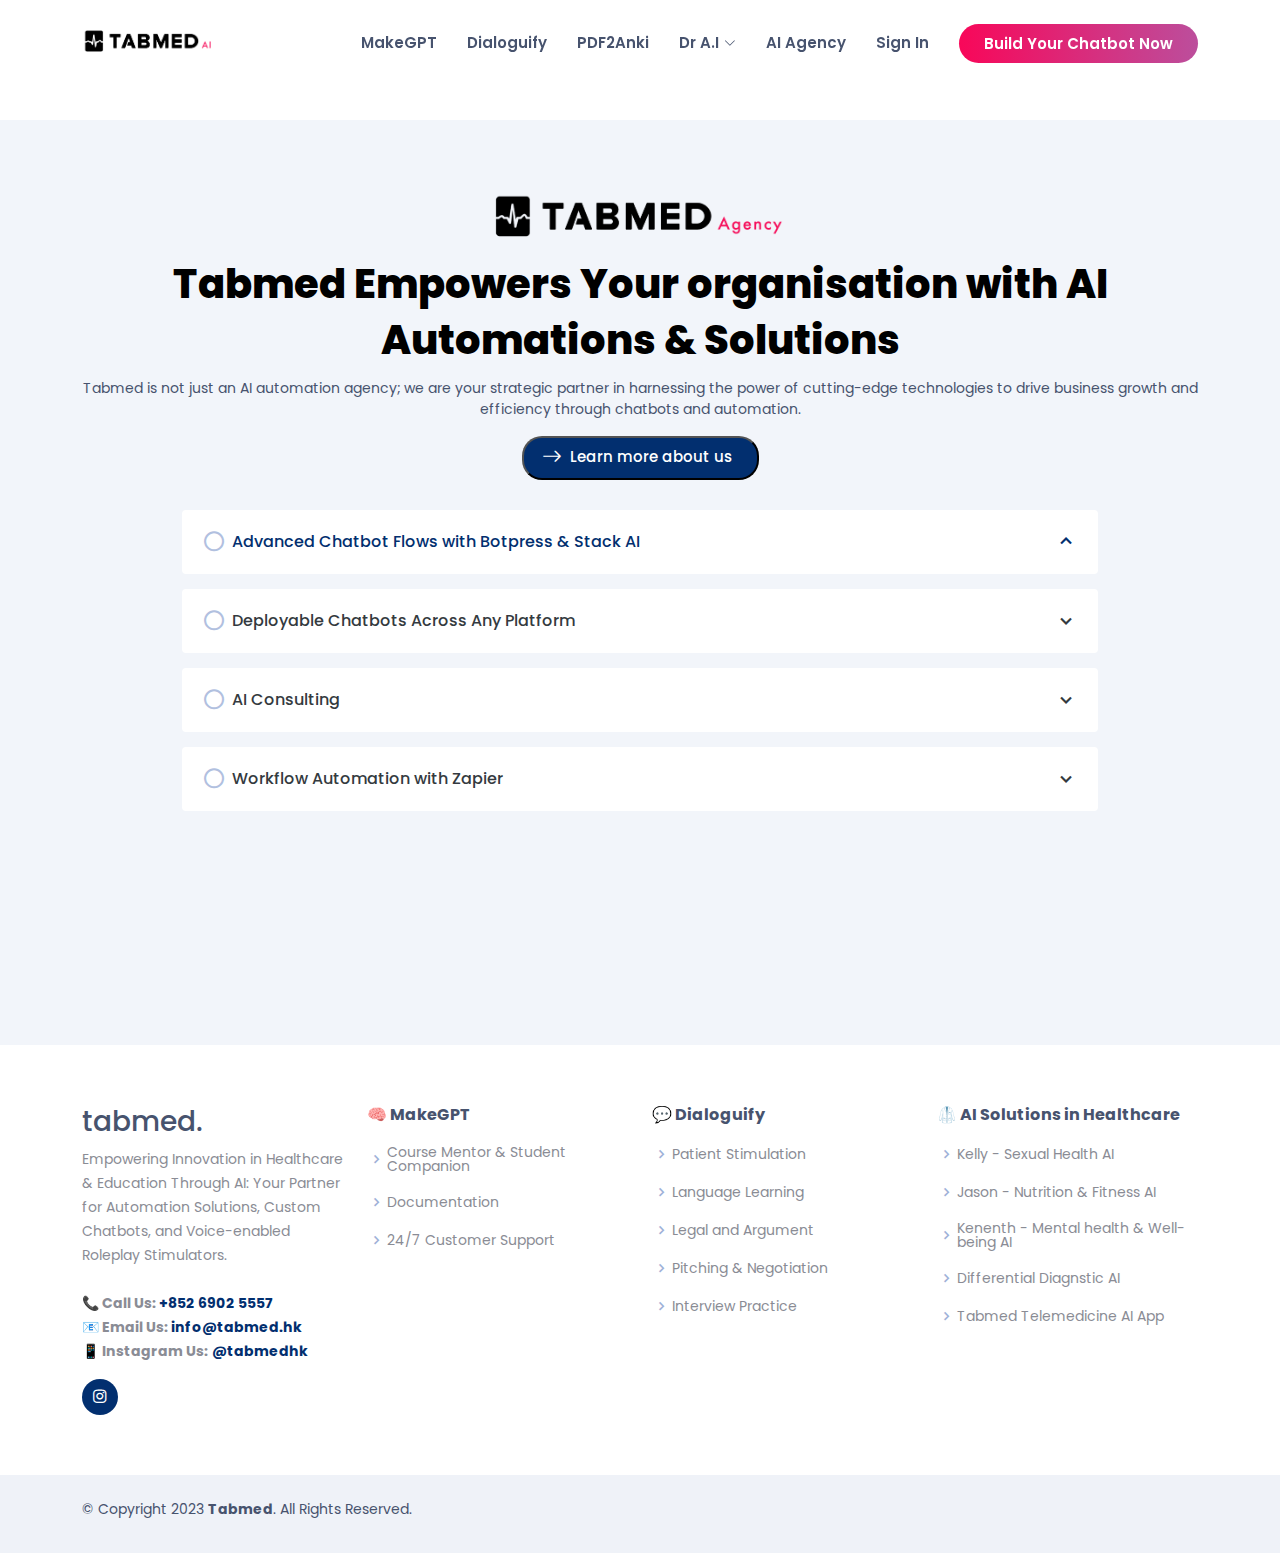
<file: consultation.html>
<!DOCTYPE html>
<html lang="en">



<head>
  <meta charset="utf-8">
  <meta content="width=device-width, initial-scale=1.0" name="viewport">

  <title>TabMed | Online Doctor Consultation & Booking in Hong Kong</title>
  <meta content="" name="description">
  <meta content="" name="keywords">

  <!-- Favicons -->
  <link href="assets/img/favicon.png" rel="icon">
  <link href="assets/img/apple-touch-icon.png" rel="apple-touch-icon">
  <script src="https://static.heyflow.app/widget/latest/iframe.js"></script>

  <script async type="text/javascript" src="https://collectcdn.com/embed.js"></script>

  <!-- Google Fonts -->
  <link href="https://fonts.googleapis.com/css?family=Open+Sans:300,300i,400,400i,600,600i,700,700i|Raleway:300,300i,400,400i,500,500i,600,600i,700,700i|Poppins:300,300i,400,400i,500,500i,600,600i,700,700i" rel="stylesheet">

  <!-- Vendor CSS Files -->
  <link href="assets/vendor/aos/aos.css" rel="stylesheet">
  <link href="assets/vendor/bootstrap/css/bootstrap.min.css" rel="stylesheet">
  <link href="assets/vendor/bootstrap-icons/bootstrap-icons.css" rel="stylesheet">
  <link href="assets/vendor/boxicons/css/boxicons.min.css" rel="stylesheet">
  <link href="assets/vendor/glightbox/css/glightbox.min.css" rel="stylesheet">
  <link href="assets/vendor/swiper/swiper-bundle.min.css" rel="stylesheet">

  <!-- Template Main CSS File -->
  <link href="assets/css/style.css" rel="stylesheet">

  <!-- Google tag (gtag.js) -->
<script async src="https://www.googletagmanager.com/gtag/js?id=G-DGCE0VDQLP"></script>
<script>
  window.dataLayer = window.dataLayer || [];
  function gtag(){dataLayer.push(arguments);}
  gtag('js', new Date());

  gtag('config', 'G-DGCE0VDQLP');
</script>


  <!-- =======================================================
  * Template Name: Appland - v4.10.0
  * Template URL: https://bootstrapmade.com/free-bootstrap-app-landing-page-template/
  * Author: BootstrapMade.com
  * License: https://bootstrapmade.com/license/
  ======================================================== -->
</head>

<body>

  <!-- ======= Header ======= -->
  <header id="header" class="fixed-top  header-transparent ">
    <div class="container d-flex align-items-center justify-content-between">

      <div class="logo">
        <h1><a href="index.html"><img src="assets/img/tabmedlogo.png"></a></h1>
        <!-- Uncomment below if you prefer to use an image logo -->
        <!-- <a href="index.html"><img src="assets/img/logo.png" alt="" class="img-fluid"></a>-->
      </div>

      <nav id="navbar" class="navbar">

        <ul>
          <li><a class="nav-link scrollto" href="makegpt">MakeGPT</a></li>
          <li><a class="nav-link scrollto" href="dialoguify">Dialoguify</a></li>
          <li><a class="nav-link scrollto" href="pdf2anki">PDF2Anki</a></li>
          <li class="dropdown"><a href="#"><span>Dr A.I</span> <i class="bi bi-chevron-down"></i></a>
            <ul>
              <li><a href="kelly">Kelly - Sexual Health AI</a></li>
              <li><a href="jason">Jason - Nutrition & Fitness AI</a></li>
              <li><a href="kenneth">Kenenth - Mental health & Well-being AI</a></li>
              <li><a href="diagnosis">Differential Diagnostic AI</a></li>
            </ul>
          </li>
          <li><a class="nav-link scrollto" href="agency">AI Agency</a></li>
          <li><a class="nav-link scrollto" href="https://app.tabmed.hk">Sign In</a></li>
          <li><a class="getstarted scrollto" href="makegpt">Build Your Chatbot Now</a></li>
        </ul>
        <i class="bi bi-list mobile-nav-toggle"></i>
      </nav><!-- .navbar -->

    </div>
  </header><!-- End Header -->

  <!-- ======= Hero Section ======= -->
  <section id="" class="d-flex align-items-center">

    <!-- <div class="container">
      <div class="row">

        <iframe src="https://links.collect.chat/63e381fddbdefebfff0f5338"  width="100%" height="600" frameBorder="0"></iframe>


      </div>
    </div> -->

    <script>
window.fcWidgetMessengerConfig = {
  config: {
    fullscreen: true,
  }
}
</script>

<script src='//fw-cdn.com/2615005/3075252.js' chat='true'></script>

  </section><!-- End Hero -->




  <main id="main">


  </main><!-- End #main -->

  <!-- ======= Footer ======= -->
  <footer id="footer">


    <!-- ======= Frequently Asked Questions Section ======= -->
   <section id="faq" class="faq section-bg">
      <div class="container">
        <div class="text-center">
          <img class="agency-logo" src="assets/img/tabmedlogo-agency.png" alt="">
        </div>

        <div class="section-title">

          <h1>Tabmed Empowers Your organisation with AI Automations & Solutions</h1>
          <p class="mb-3">Tabmed is not just an AI automation agency; we are your strategic partner in harnessing the power of cutting-edge technologies to drive business growth and efficiency through chatbots and automation. </p>
          <a style="text-decoration:none" href="agency.html"><button id="myBtn"  class="download-btn"><i class="bi bi-arrow-right"></i>Learn more about us</button></a>
       </div>

        <div class="accordion-list">
          <ul>

            <li data-aos="fade-up">
              <i class="bx bx-circle icon-help"></i> <a data-bs-toggle="collapse" class="collapse" data-bs-target="#accordion-list-2">Advanced Chatbot Flows with Botpress & Stack AI<i class="bx bx-chevron-down icon-show"></i><i class="bx bx-chevron-up icon-close"></i></a>
              <div id="accordion-list-2" class="collapse" data-bs-parent=".accordion-list">
                <p>
                  Our expertise in Botpress enables us to build customized AI-enabled chatbots for advanced use cases that can handle intricate algorithmic flows, providing dynamic responses based on user inputs, intent, address, and other contextual variables. Whether it's a multi-step booking process or a complex troubleshooting guide, our chatbots can guide users with precision. These chatbots can be deployed across every platform such as WhatsApp, Instagram, Slack, Telegram, Websites etc.
                </p>
              </div>
            </li>

            <li data-aos="fade-up">
              <i class="bx bx-circle icon-help"></i> <a data-bs-toggle="collapse" data-bs-target="#accordion-list-3" class="collapsed">Deployable Chatbots Across Any Platform<i class="bx bx-chevron-down icon-show"></i><i class="bx bx-chevron-up icon-close"></i></a>
              <div id="accordion-list-3" class="collapse" data-bs-parent=".accordion-list">
                <p>
                  Cross-platform deployment with Botpress: We understand that your customers are spread across different digital platforms. Therefore, chatbots can be seamlessly deployed on various channels such as WhatsApp, Instagram, Slack, Telegram, and websites. With over 2 billion active users worldwide, integrating a ChatGPT-driven chatbot into WhatsApp allows businesses to tap into this vast user base, making your services more accessible and driving growth.
                </p>
              </div>
            </li>

            <li data-aos="fade-up">
              <i class="bx bx-circle icon-help"></i> <a data-bs-toggle="collapse" data-bs-target="#accordion-list-4" class="collapsed">AI Consulting <i class="bx bx-chevron-down icon-show"></i><i class="bx bx-chevron-up icon-close"></i></a>
              <div id="accordion-list-4" class="collapse" data-bs-parent=".accordion-list">
                <p>
                  Amidst the influx of millions of new AI tools each week, we'll help you navigate the landscape and discern the solutions best suited to optimize your business workflows for increased productivity and efficiency. Our services include feasibility assessments to determine the viability of AI integration in your operations, use case identification to pinpoint areas ripe for AI application, performance evaluation to ensure your AI solutions are delivering the desired results, and strategy development to formulate a long-term vision for AI in your business.
                </p>
              </div>
            </li>

            <li data-aos="fade-up">
              <i class="bx bx-circle icon-help"></i> <a data-bs-toggle="collapse" data-bs-target="#accordion-list-5" class="collapsed">Workflow Automation with Zapier<i class="bx bx-chevron-down icon-show"></i><i class="bx bx-chevron-up icon-close"></i></a>
              <div id="accordion-list-5" class="collapse" data-bs-parent=".accordion-list">
                <p>
                  We leverage the power of Zapier to automate repetitive tasks across various applications. By creating automated workflows, we enable your team to focus on strategic operations, reducing manual effort and improving efficiency. For instance, we can set up a workflow where an email from a customer can automatically create a ticket in your CRM, assign it to a team member, and send a personalized response to the customer - all without any manual intervention.
                </p>
              </div>
            </li>

            <li data-aos="fade-up">
              <i class="bx bx-circle icon-help"></i> <a data-bs-toggle="collapse" data-bs-target="#accordion-list-6" class="collapsed">Custom Chatbots with Langchain & Vector Embeddings<i class="bx bx-chevron-down icon-show"></i><i class="bx bx-chevron-up icon-close"></i></a>
              <div id="accordion-list-6" class="collapse" data-bs-parent=".accordion-list">
                <p>
                  Elevate your customer experience with our custom chatbots powered by Langchain, vector embeddings, and large language models. With these advanced technologies at our fingertips, we craft AI chatbots meticulously tailored to your business needs. These chatbots deliver instant, personalized responses, adeptly handling a multitude of use cases. Whether you need a virtual assistant to answer customer inquiries, an intelligent bot to guide users through your services, or a savvy chatbot to drive engagement, our custom solutions are designed to enhance your interactions and enrich your business outcomes.
                </p>
              </div>
            </li>

            <li data-aos="fade-up">
              <i class="bx bx-circle icon-help"></i> <a data-bs-toggle="collapse" data-bs-target="#accordion-list-7" class="collapsed">Complete Front-end Web Development<i class="bx bx-chevron-down icon-show"></i><i class="bx bx-chevron-up icon-close"></i></a>
              <div id="accordion-list-7" class="collapse" data-bs-parent=".accordion-list">
                <p>
                  Transcend the ordinary with our comprehensive front-end web development services. At Tabmed, we believe in crafting digital experiences that are not only visually stunning but also functionally robust. Leveraging the latest technologies and design trends, we build websites that are intuitive, engaging, and tailored to your specific business needs. Our dedicated team of experts ensures seamless navigation, fast load times, and mobile responsiveness, offering an unmatched user experience that keeps your audience coming back for more. Let us turn your vision into a captivating reality that enhances your digital presence and propels your business forward.
                </p>
              </div>
            </li>




          </ul>
        </div>


      </div>
    </section>

    <div class="footer-top">
      <div class="container">
        <div class="row">

          <div class="col-lg-3 col-md-6 footer-contact text-decoration">
            <h3>tabmed.</h3>
            <p>
              Empowering Innovation in Healthcare & Education Through AI: Your Partner for Automation Solutions, Custom Chatbots, and Voice-enabled Roleplay Stimulators.<br><br>
              <strong>📞 Call Us:<a href="tel:+85269025557">  +852 6902 5557</a></strong><br>
              <strong>📧 Email Us:<a href="mailto: info@tabmed.hk">  info@tabmed.hk</a></strong><br>
              <strong>📱 Instagram Us:</strong><a href="https://www.instagram.com/tabmedhk/" target="_blank" class="instagram">  <strong>@tabmedhk</a></strong><br>
              <div class="social-links mt-3">
                <a href="https://www.instagram.com/tabmedhk/" target="_blank" class="instagram"><i class="bx bxl-instagram"></i></a>
              </div>
            </p>
          </div>

          <div class="col-lg-3 col-md-6 footer-links">
            <h4>🧠 MakeGPT</h4>
            <ul>
              <li><i class="bx bx-chevron-right"></i> <a href="makegpt">Course Mentor & Student Companion</a></li>
              <li><i class="bx bx-chevron-right"></i> <a href="makegpt">Documentation</a></li>
              <li><i class="bx bx-chevron-right"></i> <a href="makegpt">24/7 Customer Support</a></li>

            </ul>
          </div>

          <div class="col-lg-3 col-md-6 footer-links">
            <h4>💬 Dialoguify</h4>
            <ul>
              <li><i class="bx bx-chevron-right"></i> <a href="dialoguify">Patient Stimulation</a></li>
              <li><i class="bx bx-chevron-right"></i> <a href="dialoguify">Language Learning</a></li>
              <li><i class="bx bx-chevron-right"></i> <a href="dialoguify">Legal and Argument</a></li>
              <li><i class="bx bx-chevron-right"></i> <a href="dialoguify">Pitching & Negotiation</a></li>
              <li><i class="bx bx-chevron-right"></i> <a href="dialoguify">Interview Practice</a></li>
            </ul>
          </div>


          <div class="col-lg-3 col-md-6 footer-links">
            <h4>🥼 AI Solutions in Healthcare</h4>
            <ul>
              <li><i class="bx bx-chevron-right"></i> <a href="kelly.html">Kelly - Sexual Health AI</a></li>
              <li><i class="bx bx-chevron-right"></i> <a href="jason.html">Jason - Nutrition & Fitness AI</a></li>
              <li><i class="bx bx-chevron-right"></i> <a href="kenneth.html">Kenenth - Mental health & Well-being AI</a></li>
              <li><i class="bx bx-chevron-right"></i> <a href="diagnosis.html">Differential Diagnstic AI</a></li>
              <li><i class="bx bx-chevron-right"></i> <a href="telemed.html">Tabmed Telemedicine AI App</a></li>

            </ul>
          </div>

        </div>
      </div>
    </div>

    <div class="container py-4">
      <div class="copyright">
        &copy; Copyright 2023 <strong><span>Tabmed</span></strong>. All Rights Reserved.
      </div>
      <!-- <div class="credits">
        < All the links in the footer should remain intact. -->
        <!-- You can delete the links only if you purchased the pro version. -->
        <!-- Licensing information: https://bootstrapmade.com/license/ -->
        <!-- Purchase the pro version with working PHP/AJAX contact form: https://bootstrapmade.com/free-bootstrap-app-landing-page-template/ -->
        <!-- Designed by <a href="https://bootstrapmade.com/">BootstrapMade</a> -->
      </div>
      <!-- <div class="credits">
        < All the links in the footer should remain intact. -->
        <!-- You can delete the links only if you purchased the pro version. -->
        <!-- Licensing information: https://bootstrapmade.com/license/ -->
        <!-- Purchase the pro version with working PHP/AJAX contact form: https://bootstrapmade.com/free-bootstrap-app-landing-page-template/ -->
        <!-- Designed by <a href="https://bootstrapmade.com/">BootstrapMade</a> -->
      </div>
  </footer><!-- End Footer -->

  <a href="#" class="back-to-top d-flex align-items-center justify-content-center"><i class="bi bi-arrow-up-short"></i></a>

  <!-- Vendor JS Files -->
  <script src="assets/vendor/aos/aos.js"></script>
  <script src="assets/vendor/bootstrap/js/bootstrap.bundle.min.js"></script>
  <script src="assets/vendor/glightbox/js/glightbox.min.js"></script>
  <script src="assets/vendor/swiper/swiper-bundle.min.js"></script>
  <script src="assets/vendor/php-email-form/validate.js"></script>

  <!-- Template Main JS File -->
  <script src="assets/js/main.js"></script>

  <!-- Start of ChatBot (www.chatbot.com) code -->
<script type="text/javascript">
    window.__be = window.__be || {};
    window.__be.id = "63e8b65585e1c300072091d6";
    (function() {
        var be = document.createElement('script'); be.type = 'text/javascript'; be.async = true;
        be.src = ('https:' == document.location.protocol ? 'https://' : 'http://') + 'cdn.chatbot.com/widget/plugin.js';
        var s = document.getElementsByTagName('script')[0]; s.parentNode.insertBefore(be, s);
    })();
</script>
<!-- End of ChatBot code -->

</body>

</html>
</file>
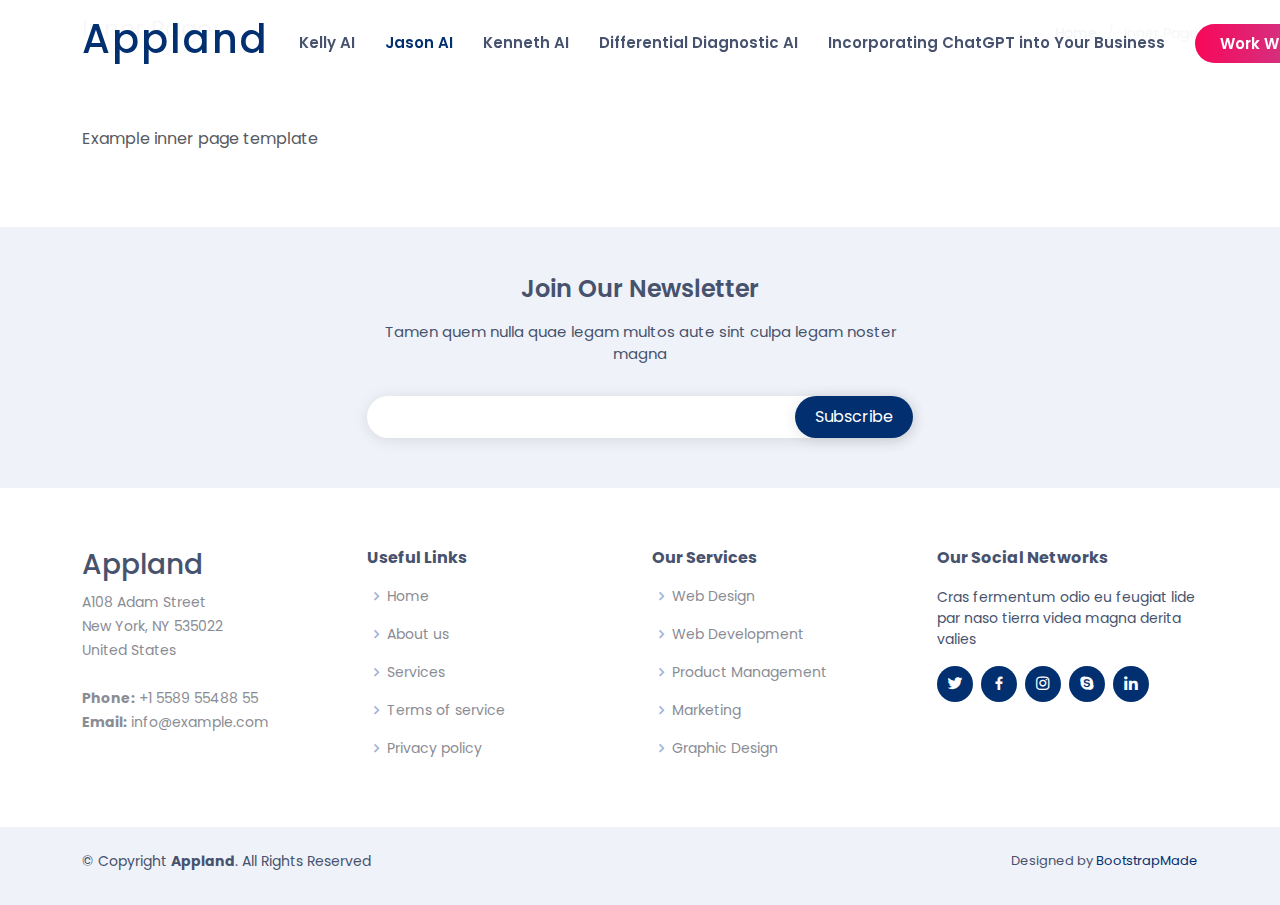
<file: inner-page.html>
<!DOCTYPE html>
<html lang="en">

<head>
  <meta charset="utf-8">
  <meta content="width=device-width, initial-scale=1.0" name="viewport">

  <title>Inner Page - Appland Bootstrap Template</title>
  <meta content="" name="description">
  <meta content="" name="keywords">

  <!-- Favicons -->
  <link href="assets/img/favicon.png" rel="icon">
  <link href="assets/img/apple-touch-icon.png" rel="apple-touch-icon">

  <!-- Google Fonts -->
  <link href="https://fonts.googleapis.com/css?family=Open+Sans:300,300i,400,400i,600,600i,700,700i|Raleway:300,300i,400,400i,500,500i,600,600i,700,700i|Poppins:300,300i,400,400i,500,500i,600,600i,700,700i" rel="stylesheet">

  <!-- Vendor CSS Files -->
  <link href="assets/vendor/aos/aos.css" rel="stylesheet">
  <link href="assets/vendor/bootstrap/css/bootstrap.min.css" rel="stylesheet">
  <link href="assets/vendor/bootstrap-icons/bootstrap-icons.css" rel="stylesheet">
  <link href="assets/vendor/boxicons/css/boxicons.min.css" rel="stylesheet">
  <link href="assets/vendor/glightbox/css/glightbox.min.css" rel="stylesheet">
  <link href="assets/vendor/swiper/swiper-bundle.min.css" rel="stylesheet">

  <!-- Template Main CSS File -->
  <link href="assets/css/style.css" rel="stylesheet">

  <!-- =======================================================
  * Template Name: Appland - v4.10.0
  * Template URL: https://bootstrapmade.com/free-bootstrap-app-landing-page-template/
  * Author: BootstrapMade.com
  * License: https://bootstrapmade.com/license/
  ======================================================== -->
</head>

<body>

  <!-- ======= Header ======= -->
  <header id="header" class="fixed-top ">
    <div class="container d-flex align-items-center justify-content-between">

      <div class="logo">
        <h1><a href="index.html">Appland</a></h1>
        <!-- Uncomment below if you prefer to use an image logo -->
        <!-- <a href="index.html"><img src="assets/img/logo.png" alt="" class="img-fluid"></a>-->
      </div>

      <nav id="navbar" class="navbar">
        <ul>
          <li><a class="nav-link scrollto" href="kelly.html">Kelly AI</a></li>
          <li><a class="nav-link scrollto active" href="jason.html">Jason AI</a></li>
          <li><a class="nav-link scrollto" href="kenneth.html">Kenneth AI</a></li>
          <li><a class="nav-link scrollto" href="diagnosis.html">Differential Diagnostic AI</a></li>
          <li><a class="nav-link scrollto" href="agency.html">Incorporating ChatGPT into Your Business</a></li>
          <li><a class="getstarted scrollto" href="agency.html">Work With Us</a></li>
        </ul>
        <i class="bi bi-list mobile-nav-toggle"></i>
      </nav><!-- .navbar -->

    </div>
  </header><!-- End Header -->

  <main id="main">

    <!-- ======= Breadcrumbs Section ======= -->
    <section class="breadcrumbs">
      <div class="container">

        <div class="d-flex justify-content-between align-items-center">
          <h2>Inner Page</h2>
          <ol>
            <li><a href="index.html">Home</a></li>
            <li>Inner Page</li>
          </ol>
        </div>

      </div>
    </section><!-- End Breadcrumbs Section -->

    <section class="inner-page">
      <div class="container">
        <p>
          Example inner page template
        </p>
      </div>
    </section>

  </main><!-- End #main -->

  <!-- ======= Footer ======= -->
  <footer id="footer">

    <div class="footer-newsletter">
      <div class="container">
        <div class="row justify-content-center">
          <div class="col-lg-6">
            <h4>Join Our Newsletter</h4>
            <p>Tamen quem nulla quae legam multos aute sint culpa legam noster magna</p>
            <form action="" method="post">
              <input type="email" name="email"><input type="submit" value="Subscribe">
            </form>
          </div>
        </div>
      </div>
    </div>

    <div class="footer-top">
      <div class="container">
        <div class="row">

          <div class="col-lg-3 col-md-6 footer-contact">
            <h3>Appland</h3>
            <p>
              A108 Adam Street <br>
              New York, NY 535022<br>
              United States <br><br>
              <strong>Phone:</strong> +1 5589 55488 55<br>
              <strong>Email:</strong> info@example.com<br>
            </p>
          </div>

          <div class="col-lg-3 col-md-6 footer-links">
            <h4>Useful Links</h4>
            <ul>
              <li><i class="bx bx-chevron-right"></i> <a href="#">Home</a></li>
              <li><i class="bx bx-chevron-right"></i> <a href="#">About us</a></li>
              <li><i class="bx bx-chevron-right"></i> <a href="#">Services</a></li>
              <li><i class="bx bx-chevron-right"></i> <a href="#">Terms of service</a></li>
              <li><i class="bx bx-chevron-right"></i> <a href="#">Privacy policy</a></li>
            </ul>
          </div>

          <div class="col-lg-3 col-md-6 footer-links">
            <h4>Our Services</h4>
            <ul>
              <li><i class="bx bx-chevron-right"></i> <a href="#">Web Design</a></li>
              <li><i class="bx bx-chevron-right"></i> <a href="#">Web Development</a></li>
              <li><i class="bx bx-chevron-right"></i> <a href="#">Product Management</a></li>
              <li><i class="bx bx-chevron-right"></i> <a href="#">Marketing</a></li>
              <li><i class="bx bx-chevron-right"></i> <a href="#">Graphic Design</a></li>
            </ul>
          </div>

          <div class="col-lg-3 col-md-6 footer-links">
            <h4>Our Social Networks</h4>
            <p>Cras fermentum odio eu feugiat lide par naso tierra videa magna derita valies</p>
            <div class="social-links mt-3">
              <a href="#" class="twitter"><i class="bx bxl-twitter"></i></a>
              <a href="#" class="facebook"><i class="bx bxl-facebook"></i></a>
              <a href="#" class="instagram"><i class="bx bxl-instagram"></i></a>
              <a href="#" class="google-plus"><i class="bx bxl-skype"></i></a>
              <a href="#" class="linkedin"><i class="bx bxl-linkedin"></i></a>
            </div>
          </div>

        </div>
      </div>
    </div>

    <div class="container py-4">
      <div class="copyright">
        &copy; Copyright <strong><span>Appland</span></strong>. All Rights Reserved
      </div>
      <div class="credits">
        <!-- All the links in the footer should remain intact. -->
        <!-- You can delete the links only if you purchased the pro version. -->
        <!-- Licensing information: https://bootstrapmade.com/license/ -->
        <!-- Purchase the pro version with working PHP/AJAX contact form: https://bootstrapmade.com/free-bootstrap-app-landing-page-template/ -->
        Designed by <a href="https://bootstrapmade.com/">BootstrapMade</a>
      </div>
    </div>
  </footer><!-- End Footer -->

  <a href="#" class="back-to-top d-flex align-items-center justify-content-center"><i class="bi bi-arrow-up-short"></i></a>

  <!-- Vendor JS Files -->
  <script src="assets/vendor/aos/aos.js"></script>
  <script src="assets/vendor/bootstrap/js/bootstrap.bundle.min.js"></script>
  <script src="assets/vendor/glightbox/js/glightbox.min.js"></script>
  <script src="assets/vendor/swiper/swiper-bundle.min.js"></script>
  <script src="assets/vendor/php-email-form/validate.js"></script>

  <!-- Template Main JS File -->
  <script src="assets/js/main.js"></script>

</body>

</html>
</file>
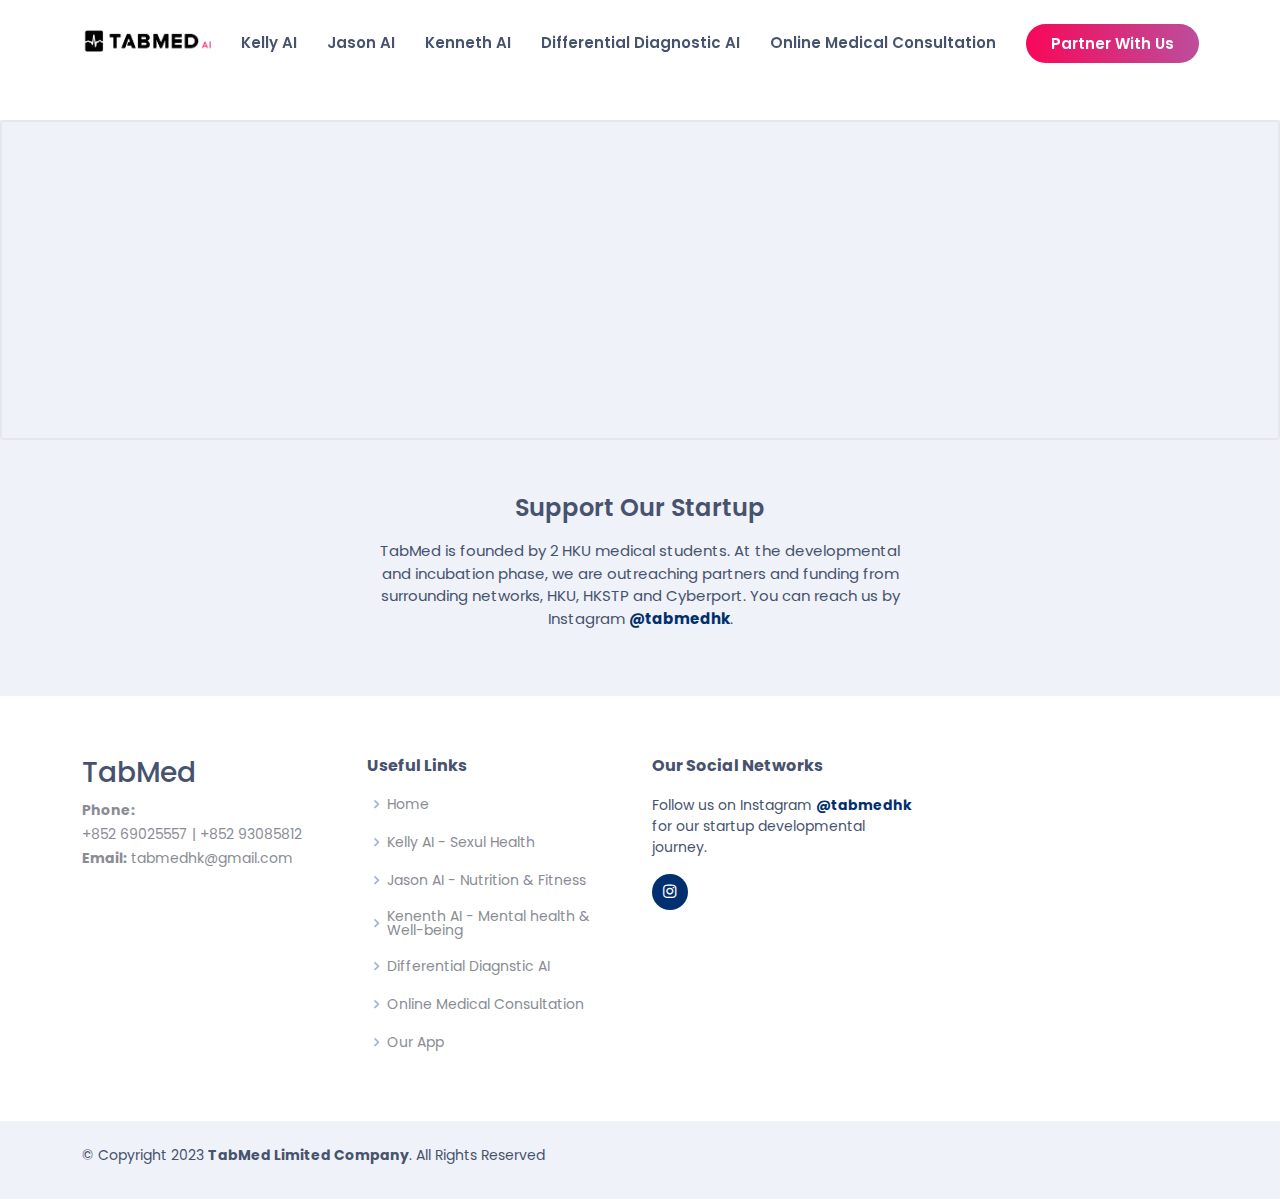
<file: insider.html>
<!DOCTYPE html>
<html lang="en">



<head>
  <meta charset="utf-8">
  <meta content="width=device-width, initial-scale=1.0" name="viewport">

  <title>TabMed | Online Doctor Consultation & Booking in Hong Kong</title>
  <meta content="" name="description">
  <meta content="" name="keywords">

  <!-- Favicons -->
  <link href="assets/img/favicon.png" rel="icon">
  <link href="assets/img/apple-touch-icon.png" rel="apple-touch-icon">
  <script src="https://static.heyflow.app/widget/latest/iframe.js"></script>

  <script async type="text/javascript" src="https://collectcdn.com/embed.js"></script>

  <!-- Google Fonts -->
  <link href="https://fonts.googleapis.com/css?family=Open+Sans:300,300i,400,400i,600,600i,700,700i|Raleway:300,300i,400,400i,500,500i,600,600i,700,700i|Poppins:300,300i,400,400i,500,500i,600,600i,700,700i" rel="stylesheet">

  <!-- Vendor CSS Files -->
  <link href="assets/vendor/aos/aos.css" rel="stylesheet">
  <link href="assets/vendor/bootstrap/css/bootstrap.min.css" rel="stylesheet">
  <link href="assets/vendor/bootstrap-icons/bootstrap-icons.css" rel="stylesheet">
  <link href="assets/vendor/boxicons/css/boxicons.min.css" rel="stylesheet">
  <link href="assets/vendor/glightbox/css/glightbox.min.css" rel="stylesheet">
  <link href="assets/vendor/swiper/swiper-bundle.min.css" rel="stylesheet">

  <!-- Template Main CSS File -->
  <link href="assets/css/style.css" rel="stylesheet">

  <!-- Google tag (gtag.js) -->
<script async src="https://www.googletagmanager.com/gtag/js?id=G-DGCE0VDQLP"></script>
<script>
  window.dataLayer = window.dataLayer || [];
  function gtag(){dataLayer.push(arguments);}
  gtag('js', new Date());

  gtag('config', 'G-DGCE0VDQLP');
</script>


  <!-- =======================================================
  * Template Name: Appland - v4.10.0
  * Template URL: https://bootstrapmade.com/free-bootstrap-app-landing-page-template/
  * Author: BootstrapMade.com
  * License: https://bootstrapmade.com/license/
  ======================================================== -->
</head>

<body>

  <!-- ======= Header ======= -->
  <header id="header" class="fixed-top  header-transparent ">
    <div class="container d-flex align-items-center justify-content-between">

      <div class="logo">
        <h1><a href="index.html"><img src="assets/img/tabmedlogo.png"></a></h1>
        <!-- Uncomment below if you prefer to use an image logo -->
        <!-- <a href="index.html"><img src="assets/img/logo.png" alt="" class="img-fluid"></a>-->
      </div>

      <nav id="navbar" class="navbar">
        <ul>
          <li><a class="nav-link scrollto" href="kelly.html">Kelly AI</a></li>
          <li><a class="nav-link scrollto" href="jason.html">Jason AI</a></li>
          <li><a class="nav-link scrollto" href="kenneth.html">Kenneth AI</a></li>
          <li><a class="nav-link scrollto" href="diagnosis.html">Differential Diagnostic AI</a></li>
          <li><a class="nav-link scrollto" href="telemed.html">Online Medical Consultation</a></li>
          <!-- <li><a class="nav-link scrollto" href="#pricing">Pricing</a></li>
          <li><a class="nav-link scrollto" href="#faq">F.A.Q</a></li> -->
          <!-- <li class="dropdown"><a href="#"><span>Drop Down</span> <i class="bi bi-chevron-down"></i></a>
            <ul>
              <li><a href="#">Drop Down 1</a></li>
              <li class="dropdown"><a href="#"><span>Deep Drop Down</span> <i class="bi bi-chevron-right"></i></a>
                <ul>
                  <li><a href="#">Deep Drop Down 1</a></li>
                  <li><a href="#">Deep Drop Down 2</a></li>
                  <li><a href="#">Deep Drop Down 3</a></li>
                  <li><a href="#">Deep Drop Down 4</a></li>
                  <li><a href="#">Deep Drop Down 5</a></li>
                </ul>
              </li>
              <li><a href="#">Drop Down 2</a></li>
              <li><a href="#">Drop Down 3</a></li>
              <li><a href="#">Drop Down 4</a></li>
            </ul>
          </li> -->
          <li><a class="getstarted scrollto" href="mailto: tabmedhk@gmail.com">Partner With Us</a></li>
        </ul>
        <i class="bi bi-list mobile-nav-toggle"></i>
      </nav><!-- .navbar -->


    </div>
  </header><!-- End Header -->

  <!-- ======= Hero Section ======= -->
  <section id="" class="d-flex align-items-center">

    <!-- <div class="container">
      <div class="row">

        <iframe src="https://links.collect.chat/63e381fddbdefebfff0f5338"  width="100%" height="600" frameBorder="0"></iframe>


      </div>
    </div> -->

    <!-- <script>
window.fcWidgetMessengerConfig = {
  config: {
    fullscreen: true,
  }
}
</script>

<script src='//fw-cdn.com/2615005/3075252.js' chat='true'></script> -->

  </section><!-- End Hero -->






  <!-- ======= Footer ======= -->
  <footer id="footer">

    <div>
      <iframe src="https://embeds.beehiiv.com/87fbe5c9-e88c-4579-a8e5-fa8caf68f417" data-test-id="beehiiv-embed" width="100%" height="320" frameborder="0" scrolling="no" style="border-radius: 4px; border: 2px solid #e5e7eb; margin: 0; background-color: transparent;"></iframe>
    </div>

    <div class="footer-newsletter">
      <div class="container">
        <div class="row justify-content-center">
          <div class="col-lg-6">
            <h4>Support Our Startup</h4>
            <p>TabMed is founded by 2 HKU medical students. At the developmental and incubation phase, we are outreaching partners and funding from surrounding networks, HKU, HKSTP and Cyberport. You can reach us by Instagram <strong><a href="https://www.instagram.com/tabmedhk/" target="_blank" class="instagram">@tabmedhk</a></strong>.</p>
          </div>
        </div>
      </div>
    </div>

    <div class="footer-top">
      <div class="container">
        <div class="row">

          <div class="col-lg-3 col-md-6 footer-contact">
            <h3>TabMed</h3>
            <p>
              <!-- A108 Adam Street <br>
              New York, NY 535022<br>
              United States <br><br> -->
              <strong>Phone:</strong><br>  +852 69025557 | +852 93085812<br>
              <strong>Email:</strong> tabmedhk@gmail.com<br>
            </p>
          </div>

          <div class="col-lg-3 col-md-6 footer-links">
            <h4>Useful Links</h4>
            <ul>
              <li><i class="bx bx-chevron-right"></i> <a href="#hero">Home</a></li>
              <li><i class="bx bx-chevron-right"></i> <a href="kelly.html">Kelly AI - Sexul Health</a></li>
              <li><i class="bx bx-chevron-right"></i> <a href="jason.html">Jason AI - Nutrition & Fitness</a></li>
              <li><i class="bx bx-chevron-right"></i> <a href="kenneth.html">Kenenth AI - Mental health & Well-being</a></li>
              <li><i class="bx bx-chevron-right"></i> <a href="diagnosis.html">Differential Diagnstic AI</a></li>
              <li><i class="bx bx-chevron-right"></i> <a href="telemed.html">Online Medical Consultation</a></li>
              <li><i class="bx bx-chevron-right"></i> <a href="telemed.html">Our App</a></li>
            </ul>
          </div>
<!--
          <div class="col-lg-3 col-md-6 footer-links">
            <h4>Our Services</h4>
            <ul>
              <li><i class="bx bx-chevron-right"></i> <a href="#">Web Design</a></li>
              <li><i class="bx bx-chevron-right"></i> <a href="#">Web Development</a></li>
              <li><i class="bx bx-chevron-right"></i> <a href="#">Product Management</a></li>
              <li><i class="bx bx-chevron-right"></i> <a href="#">Marketing</a></li>
              <li><i class="bx bx-chevron-right"></i> <a href="#">Graphic Design</a></li>
            </ul>
          </div> -->

          <div class="col-lg-3 col-md-6 footer-links">
            <h4>Our Social Networks</h4>
            <p>Follow us on Instagram <strong><a href="https://www.instagram.com/tabmedhk/" target="_blank" class="instagram">@tabmedhk</a></strong> for our startup developmental journey.</p>
            <div class="social-links mt-3">
              <a href="https://www.instagram.com/tabmedhk/" target="_blank" class="instagram"><i class="bx bxl-instagram"></i></a>
              <!-- <a href="#" class="facebook"><i class="bx bxl-facebook"></i></a>
              <a href="#" class="linkedin"><i class="bx bxl-linkedin"></i></a> -->
            </div>
          </div>

        </div>
      </div>
    </div>

    <div class="container py-4">
      <div class="copyright">
        &copy; Copyright 2023 <strong><span>TabMed Limited Company</span></strong>. All Rights Reserved
      </div>
      <!-- <div class="credits">
        < All the links in the footer should remain intact. -->
        <!-- You can delete the links only if you purchased the pro version. -->
        <!-- Licensing information: https://bootstrapmade.com/license/ -->
        <!-- Purchase the pro version with working PHP/AJAX contact form: https://bootstrapmade.com/free-bootstrap-app-landing-page-template/ -->
        <!-- Designed by <a href="https://bootstrapmade.com/">BootstrapMade</a> -->
      </div>
  </footer><!-- End Footer -->

  <a href="#" class="back-to-top d-flex align-items-center justify-content-center"><i class="bi bi-arrow-up-short"></i></a>

  <!-- Vendor JS Files -->
  <script src="assets/vendor/aos/aos.js"></script>
  <script src="assets/vendor/bootstrap/js/bootstrap.bundle.min.js"></script>
  <script src="assets/vendor/glightbox/js/glightbox.min.js"></script>
  <script src="assets/vendor/swiper/swiper-bundle.min.js"></script>
  <script src="assets/vendor/php-email-form/validate.js"></script>

  <!-- Template Main JS File -->
  <script src="assets/js/main.js"></script>

  <!-- Start of ChatBot (www.chatbot.com) code -->
<script type="text/javascript">
    window.__be = window.__be || {};
    window.__be.id = "63e8b65585e1c300072091d6";
    (function() {
        var be = document.createElement('script'); be.type = 'text/javascript'; be.async = true;
        be.src = ('https:' == document.location.protocol ? 'https://' : 'http://') + 'cdn.chatbot.com/widget/plugin.js';
        var s = document.getElementsByTagName('script')[0]; s.parentNode.insertBefore(be, s);
    })();
</script>
<!-- End of ChatBot code -->

</body>

</html>
</file>
<file: assets/css/style.css>
/**
* Template Name: Appland - v4.10.0
* Template URL: https://bootstrapmade.com/free-bootstrap-app-landing-page-template/
* Author: BootstrapMade.com
* License: https://bootstrapmade.com/license/
*/

/*--------------------------------------------------------------
# General
--------------------------------------------------------------*/
body {
  font-family: "Poppins", -apple-system, BlinkMacSystemFont, sans-serif;
  color: #585a61;
}

a {
  color: #022F6F;
  text-decoration: none;
}

a:hover {
  color: #7b94c9;
  text-decoration: none;
}

h1,
h2,
h3,
h4,
h5,
h6 {
  font-family: "Poppins", sans-serif;
}


.bigger h1 {
  margin: 0 0 10px 0;
  font-size: 48px;
  font-weight: 800;
  line-height: 56px;
  color: #000;
  font-family: "Poppins", sans-serif;
}

.bigger h2 {
  color: #515f7d;
  margin-bottom: 50px;
  font-size: 20px;
}


/*--------------------------------------------------------------
# Back to top button
--------------------------------------------------------------*/
.back-to-top {
  position: fixed;
  visibility: hidden;
  opacity: 0;
  right: 15px;
  bottom: 15px;
  z-index: 996;
  background: #022F6F;
  width: 40px;
  height: 40px;
  border-radius: 50px;
  transition: all 0.4s;
}

.back-to-top i {
  font-size: 24px;
  color: #fff;
  line-height: 0;
}

.back-to-top:hover {
  background: #748ec6;
  color: #fff;
}

.back-to-top.active {
  visibility: visible;
  opacity: 1;
}

/* SCROLLING LOGOS AT HOME SCREEN */

.slide img {
  width: 140px;
  height: 140px;
  animation: scroll 60s linear infinite;
}

.slide-track {
  width: 100%;
  display: flex;
  gap: 3em;
  overflow: hidden;
}

.slider {
  margin-bottom: 40px;
  background-color: #FFFCFF;
}

@keyframes scroll {
  0% {transform: translateX(0);}
  100% {transform: translatex(-1000%)}
}

/* HOME WAVE AT HOME SCREEN */

.animated-gradient {
	background: linear-gradient(-45deg, #ee7752, #e73c7e, #23a6d5, #23d5ab);
	background-size: 400% 400%;
	animation: gradient 15s ease infinite;
	height: 100vh;
}

@keyframes gradient {
	0% {
		background-position: 0% 50%;
	}
	50% {
		background-position: 100% 50%;
	}
	100% {
		background-position: 0% 50%;
	}
}

/*--------------------------------------------------------------
# Disable aos animation delay on mobile devices
--------------------------------------------------------------*/
@media screen and (max-width: 768px) {
  [data-aos-delay] {
    transition-delay: 0 !important;
  }
}

.bpw-chat-container{
  height: 90%;
}

#app .bpw-layout{
  height: 90%;
}

.botcss{
  height: 90%;
}

.bpw-header-icon-close {
  background-image : url('https://path-to-svg-assets/times-circle-solid.svg');
  color            : #243b4a;
}

.bpw-header-icon-close svg {
  display : none;
}

.replaceStatement {
  padding: 0;
}

/* COLOURFUL CALL TO ACTION */

@media (max-width: 575px) {
  .replaceStatement {
    padding: 0px 0px;
  }

  .replaceStatement .replaceStatementInner {
    margin: 0;
  }

  .
}

/*--------------------------------------------------------------
# Header
--------------------------------------------------------------*/
#header {
  transition: all 0.5s;
  z-index: 997;
  transition: all 0.5s;
  padding: 15px 0;
  background: rgba(255, 255, 255, 0.95);
}

#header.header-transparent {
  background: transparent;
}

#header.header-scrolled {
  background: rgba(255, 255, 255, 0.95);
  box-shadow: 0px 2px 15px rgba(0, 0, 0, 0.1);
}

#header .logo h1 {

  /* margin: 0; */
  /* line-height: 1; */
  /* font-weight: 400; */
  letter-spacing: 2px;
}



#header .logo img {
  margin: 0;
  max-height: 40px;
}

.agency-logo {
  width: 300px;
}
/*--------------------------------------------------------------
# Navigation Menu
--------------------------------------------------------------*/
/**
* Desktop Navigation
*/
.navbar {
  padding: 0;
}

.navbar ul {
  margin: 0;
  padding: 0;
  display: flex;
  list-style: none;
  align-items: center;
}

.navbar li {
  position: relative;
}

.navbar a,
.navbar a:focus {
  display: flex;
  align-items: center;
  justify-content: space-between;
  padding: 10px 0 10px 30px;
  font-family: "Poppins", sans-serif;
  font-size: 15px;
  font-weight: 600;
  color: #47536e;
  white-space: nowrap;
  transition: 0.3s;
}

.navbar a i,
.navbar a:focus i {
  font-size: 12px;
  line-height: 0;
  margin-left: 5px;
}

.navbar a:hover,
.navbar .active,
.navbar .active:focus,
.navbar li:hover>a {
  color: #022F6F;
}

.navbar .getstarted,
.navbar .getstarted:focus {
  background: #bc4e9c;  /* fallback for old browsers */
  background: -webkit-linear-gradient(to right, #f80759, #bc4e9c);  /* Chrome 10-25, Safari 5.1-6 */
  background: linear-gradient(to right, #f80759, #bc4e9c); /* W3C, IE 10+/ Edge, Firefox 16+, Chrome 26+, Opera 12+, Safari 7+ */
  color: #fff;
  padding: 12px 25px;
  margin-left: 30px;
  color: #fff;
  line-height: 1;
  border-radius: 50px;
}

.navbar .getstarted:hover,
.navbar .getstarted:focus:hover {
  background: #ff9966;  /* fallback for old browsers */
  background: -webkit-linear-gradient(to right, #ff5e62, #ff9966);  /* Chrome 10-25, Safari 5.1-6 */
  background: linear-gradient(to right, #ff5e62, #ff9966); /* W3C, IE 10+/ Edge, Firefox 16+, Chrome 26+, Opera 12+, Safari 7+ */

  color: #fff;
}

.navbar .dropdown ul {
  display: block;
  position: absolute;
  left: 14px;
  top: calc(100% + 30px);
  margin: 0;
  padding: 10px 0;
  z-index: 99;
  opacity: 0;
  visibility: hidden;
  background: #fff;
  box-shadow: 0px 0px 30px rgba(127, 137, 161, 0.25);
  transition: 0.3s;
  border-radius: 4px;
}

.navbar .dropdown ul li {
  min-width: 200px;
}

.navbar .dropdown ul a {
  padding: 10px 20px;
  font-size: 15px;
  text-transform: none;
  font-weight: 600;
}

.navbar .dropdown ul a i {
  font-size: 12px;
}

.navbar .dropdown ul a:hover,
.navbar .dropdown ul .active:hover,
.navbar .dropdown ul li:hover>a {
  color: #022F6F;
}

.navbar .dropdown:hover>ul {
  opacity: 1;
  top: 100%;
  visibility: visible;
}

.navbar .dropdown .dropdown ul {
  top: 0;
  left: calc(100% - 30px);
  visibility: hidden;
}

.navbar .dropdown .dropdown:hover>ul {
  opacity: 1;
  top: 0;
  left: 100%;
  visibility: visible;
}

@media (max-width: 1366px) {
  .navbar .dropdown .dropdown ul {
    left: -90%;
  }

  .navbar .dropdown .dropdown:hover>ul {
    left: -100%;
  }
}

/**
* Mobile Navigation
*/
.mobile-nav-toggle {
  color: #47536e;
  font-size: 28px;
  cursor: pointer;
  display: none;
  line-height: 0;
  transition: 0.5s;
}

.mobile-nav-toggle.bi-x {
  color: #fff;
}

@media (max-width: 991px) {
  .mobile-nav-toggle {
    display: block;
  }

  .navbar ul {
    display: none;
  }
}

.navbar-mobile {
  position: fixed;
  overflow: hidden;
  top: 0;
  right: 0;
  left: 0;
  bottom: 0;
  background: rgba(51, 60, 79, 0.9);
  transition: 0.3s;
  z-index: 999;
}

.navbar-mobile .mobile-nav-toggle {
  position: absolute;
  top: 15px;
  right: 15px;
}

.navbar-mobile ul {
  display: block;
  position: absolute;
  top: 55px;
  right: 15px;
  bottom: 15px;
  left: 15px;
  padding: 10px 0;
  border-radius: 6px;
  background-color: #fff;
  overflow-y: auto;
  transition: 0.3s;
}

.navbar-mobile a,
.navbar-mobile a:focus {
  padding: 10px 20px;
  font-size: 15px;
  color: #47536e;
}

.navbar-mobile a:hover,
.navbar-mobile .active,
.navbar-mobile li:hover>a {
  color: #022F6F;
}

.navbar-mobile .getstarted,
.navbar-mobile .getstarted:focus {
  margin: 15px;
}

.navbar-mobile .dropdown ul {
  position: static;
  display: none;
  margin: 10px 20px;
  padding: 10px 0;
  z-index: 99;
  opacity: 1;
  visibility: visible;
  background: #fff;
  box-shadow: 0px 0px 30px rgba(127, 137, 161, 0.25);
}

.navbar-mobile .dropdown ul li {
  min-width: 200px;
}

.navbar-mobile .dropdown ul a {
  padding: 10px 20px;
}

.navbar-mobile .dropdown ul a i {
  font-size: 12px;
}

.navbar-mobile .dropdown ul a:hover,
.navbar-mobile .dropdown ul .active:hover,
.navbar-mobile .dropdown ul li:hover>a {
  color: #022F6F;
}

.navbar-mobile .dropdown>.dropdown-active {
  display: block;
}

/* TYPE WRITEr */

/*--------------------------------------------------------------
# Hero Section
--------------------------------------------------------------*/
.pink {
  background-color: #F4CAE0;

}

.makegpt {
  width: 100%;

}

.makegpthero {
  padding-top: 150px;
}

.homelogo {
  background-color: #fff;
}

.dialoguifyhero {
  background-color: #197BBD;
}

.pdf2ankihero {
  background-color: #E65F5C;
}

.dialoguify {
  width: 100%
}

.drai {
  background-color: #43AA8B;
}

.dialoguifyfeature {
  background-color: #A3C3D9;
}

.mainhero {
  background-image: url("../img/homebg.jpg");
  background-size: cover;
  background-position: right;
  background-color: #FFFCFF;
}
/*
@media (max-width: 992px) {
  .pricing .box {
    max-width: 60%;
    margin: 0 auto 30px auto;
  }
}

@media (max-width: 767px) {
  .pricing .box {
    max-width: 80%;
    margin: 0 auto 30px auto;
  }
} */

/* @media (max-width: 767px) {
  .mainhero {
    background-position: right;
  }
} */


.green {
  background-color: #E5FCF5;
}

.orange{
  background-color: #FFC15E;
}

.kelly-1 {
  background-color: #FFA9A3;

}

.kelly-1 p{
  font-weight: 500;
  color: #000;
}

.kelly-1 ul{
  margin-left: 10px;
  font-weight: 500;
  color: #000;
}

#bp-widget{
  width: 100%
}

#hero {
  width: 100%;
  position: relative;
  overflow: hidden;
  padding: 140px 0 0 0;
}

/* #hero::before {
  content: "";
  position: absolute;
  right: -100%;
  top: 20%;
  width: 250%;
  height: 200%;
  z-index: -1;
  background-color: #e8ecf5;
  transform: skewY(135deg);
} */

#hero h1 {
  margin: 0 0 10px 0;
  font-size: 48px;
  font-weight: 800;
  line-height: 56px;
  color: #000;
  font-family: "Poppins", sans-serif;
}

#hero h2 {
  color: #515f7d;
  margin-bottom: 50px;
  font-size: 20px;
}

.problemSection{
  padding-top: 50px;
}

.smallText {
  color: #F6085B;
}

.download-btn {
  font-family: "Poppins", sans-serif;
  font-weight: 500;
  font-size: 15px;
  display: inline-block;
  padding: 8px 24px 10px 46px;
  border-radius: 20px;
  transition: 0.5s;
  color: #fff;
  background: #022F6F;
  position: relative;
}


.download-btn:hover {
  background: #47536e;
}

.download-btn i {
  font-size: 20px;
  position: absolute;
  left: 18px;
  top: 4px;
}

.download-btn-apple i {
  font-size: 20px;
  position: absolute;
  left: 18px;
  top: 8px;
}

.download-btn+.download-btn {
  margin-left: 20px;
}

.trial-btn {
  font-family: "Poppins", sans-serif;
  font-weight: 500;
  font-size: 15px;
  display: inline-block;
  padding: 8px 24px 10px 46px;
  border-radius: 20px;
  transition: 0.5s;
  color: #fff;
  background: #bc4e9c;  /* fallback for old browsers */
  background: -webkit-linear-gradient(to right, #f80759, #bc4e9c);  /* Chrome 10-25, Safari 5.1-6 */
  background: linear-gradient(to right, #f80759, #bc4e9c); /* W3C, IE 10+/ Edge, Firefox 16+, Chrome 26+, Opera 12+, Safari 7+ */
  position: relative;
}


.trial-btn:hover {
  background: #ff9966;  /* fallback for old browsers */
  background: -webkit-linear-gradient(to right, #ff5e62, #ff9966);  /* Chrome 10-25, Safari 5.1-6 */
  background: linear-gradient(to right, #ff5e62, #ff9966); /* W3C, IE 10+/ Edge, Firefox 16+, Chrome 26+, Opera 12+, Safari 7+ */


}

.trial-btn i {
  font-size: 20px;
  position: absolute;
  left: 18px;
  top: 4px;
}

.trial-btn-apple i {
  font-size: 20px;
  position: absolute;
  left: 18px;
  top: 8px;
}

.trial-btn+.trial-btn {
  margin-left: 20px;
}

@media (max-width: 1400px) {
  #hero h1 {
    font-size: 40px;
  }
}

@media (max-width: 991px) {
  #hero {
    text-align: center;
  }

  .download-btn+.download-btn {
    margin: 0 10px;
  }

  #hero .hero-img {
    text-align: center;
  }

  #hero .hero-img img {
    width: 60%;
  }
}

@media (max-width: 768px) {
  #hero h1 {
    font-size: 28px;
    line-height: 36px;
  }

  #hero h2 {
    font-size: 18px;
    line-height: 24px;
    margin-bottom: 30px;
  }

  #hero .hero-img img {
    width: 70%;
  }
}

@media (max-width: 575px) {
  #hero .hero-img img {
    width: 80%;
  }
}

.margintopbig {
  margin-top: 100px;
}
/* VIDEO SECTIOn *



/*===== VIDEO ONE =====*/


.video-one {
  background-color: var(--light-2);
  padding-top: 50px;
  /* padding-bottom: 0px; */
}
.video-one .video-title h5 {
  font-weight: 600;
  color: var(--primary);
}
.video-one .video-title h2 {
  font-weight: 700;
  color: var(--black);
  margin-top: 10px;
}
.video-one .video-title .text-lg {
  margin-top: 24px;
  color: var(--dark-3);
}
.video-one .video-content {
  position: relative;
  margin-top: 60px;
  border-radius: 8px;
  overflow: hidden;
}
.video-one .video-content img {
  border-radius: 8px;
}
.video-one .video-content a {
  width: 88px;
  height: 88px;
  line-height: 88px;
  text-align: center;
  border-radius: 50%;
  background-color: var(--primary);
  color: var(--white);
  font-size: 30px;
  position: absolute;
  top: 50%;
  left: 50%;
  -webkit-transform: translate(-50%, -50%);
  -moz-transform: translate(-50%, -50%);
  -ms-transform: translate(-50%, -50%);
  -o-transform: translate(-50%, -50%);
  transform: translate(-50%, -50%);
  -webkit-transition: all 0.3s ease-out 0s;
  -moz-transition: all 0.3s ease-out 0s;
  -ms-transition: all 0.3s ease-out 0s;
  -o-transition: all 0.3s ease-out 0s;
  transition: all 0.3s ease-out 0s;
  padding-left: 3px;
}
@media (max-width: 767px) {
  .video-one .video-content a {
    width: 68px;
    height: 68px;
    line-height: 68px;
    font-size: 46px;
  }
}
.video-one .video-content a:hover {
  background-color: var(--white);
  color: var(--primary);
}
/*--------------------------------------------------------------
# Sections General
--------------------------------------------------------------*/
section {
  padding: 60px 0;
  overflow: hidden;
}

.section-bg {
  background-color: #f2f5fa;
}

.section-title {
  text-align: center;
  padding-bottom: 30px;
}

.section-title h1 {
  margin: 0 0 10px 0;
  font-size: 40px;
  font-weight: 800;
  line-height: 56px;
  color: #000;
  font-family: "Poppins", sans-serif;
}

.section-title p {
  margin-bottom: 0;
}

/*--------------------------------------------------------------
# Breadcrumbs
--------------------------------------------------------------*/
.breadcrumbs {
  padding: 15px 0;
  background-color: #f6f8fb;
  min-height: 40px;
}

.breadcrumbs h2 {
  font-size: 24px;
  font-weight: 300;
}

.breadcrumbs ol {
  display: flex;
  flex-wrap: wrap;
  list-style: none;
  padding: 0;
  margin: 0;
  font-size: 14px;
}

.breadcrumbs ol li+li {
  padding-left: 10px;
}

.breadcrumbs ol li+li::before {
  display: inline-block;
  padding-right: 10px;
  color: #6c757d;
  content: "/";
}

@media (max-width: 768px) {
  .breadcrumbs .d-flex {
    display: block !important;
  }

  .breadcrumbs ol {
    display: block;
  }

  .breadcrumbs ol li {
    display: inline-block;
  }
}

/*--------------------------------------------------------------
# App Features
--------------------------------------------------------------*/
.features .content {
  padding: 30px 0;
}

.features .content .icon-box {
  margin-top: 25px;
}

.features .content .icon-box h4 {
  font-size: 20px;
  font-weight: 700;
  margin: 5px 0 10px 60px;
}

.features .content .icon-box i {
  font-size: 48px;
  float: left;
  color: #022F6F;
}

.features .content .icon-box p {
  font-size: 15px;
  color: #979aa1;
  margin-left: 60px;
}

@media (max-width: 991px) {
  .features .image {
    text-align: center;
  }

  .features .image img {
    max-width: 80%;
  }
}

@media (max-width: 667px) {
  .features .image img {
    max-width: 100%;
  }
}

/*--------------------------------------------------------------
# Details
--------------------------------------------------------------*/
.details .content+.content {
  margin-top: 100px;
}

.details .content h3 {
  font-weight: 900;
  font-size: 32px;
  color: #000;
}

.details .content h4 {
  font-weight: 700;
  font-size: 20px;
  color: #000;
}

.tabmedtitle{
  font-weight: 900;
  font-size: 32px;
  color: #000;
}

.details .content ul {
  list-style: none;
  padding: 0;
}

.details .content ul li {
  padding-bottom: 10px;
}

.details .content ul i {
  font-size: 24px;
  padding-right: 2px;
  color: #022F6F;
  line-height: 0;
}

.details .content p:last-child {
  margin-bottom: 0;
}

/*--------------------------------------------------------------
# Gallery
--------------------------------------------------------------*/
.gallery {
  overflow: hidden;
}

.gallery .swiper-slide {
  transition: 0.3s;
}

.gallery .swiper-pagination {
  margin-top: 20px;
  position: relative;
}

.gallery .swiper-pagination .swiper-pagination-bullet {
  width: 12px;
  height: 12px;
  background-color: #fff;
  opacity: 1;
  border: 1px solid #022F6F;
}

.gallery .swiper-pagination .swiper-pagination-bullet-active {
  background-color: #022F6F;
}

.gallery .swiper-slide-active {
  text-align: center;
}

@media (max-width: 640px) {
  .gallery .img-fluid{
    width: 40%;
  }
}

@media (min-width: 800px) {
  .gallery .swiper-wrapper {
    padding: 40px 0;
  }

  .gallery .swiper-slide-active {
    border: 6px solid #022F6F;
    padding: 4px;
    background: #fff;
    z-index: 1;
    transform: scale(1.2);
    margin-top: 10px;
    border-radius: 25px;
  }
}

/*--------------------------------------------------------------
# Testimonials
--------------------------------------------------------------*/
.testimonials .testimonials-carousel,
.testimonials .testimonials-slider {
  overflow: hidden;
}

.testimonials .testimonial-item {
  box-sizing: content-box;
  padding: 30px 30px 30px 60px;
  margin: 30px 10px 30px 50px;
  min-height: 200px;
  box-shadow: 0px 2px 15px rgba(0, 0, 0, 0.08);
  position: relative;
  background: #fff;
}

.testimonials .testimonial-item .testimonial-img {
  width: 90px;
  border-radius: 10px;
  border: 6px solid #fff;
  position: absolute;
  left: -45px;
}

.testimonials .testimonial-item h3 {
  font-size: 18px;
  font-weight: bold;
  margin: 10px 0 5px 0;
  color: #111;
}

.testimonials .testimonial-item h4 {
  font-size: 14px;
  color: #999;
  margin: 0;
}

.testimonials .testimonial-item .quote-icon-left,
.testimonials .testimonial-item .quote-icon-right {
  color: #e8ecf5;
  font-size: 26px;
}

.testimonials .testimonial-item .quote-icon-left {
  display: inline-block;
  left: -5px;
  position: relative;
}

.testimonials .testimonial-item .quote-icon-right {
  display: inline-block;
  right: -5px;
  position: relative;
  top: 10px;
}

.testimonials .testimonial-item p {
  font-style: italic;
  margin: 15px auto 15px auto;
}

.testimonials .swiper-pagination {
  margin-top: 20px;
  position: relative;
}

.testimonials .swiper-pagination .swiper-pagination-bullet {
  width: 12px;
  height: 12px;
  background-color: #fff;
  opacity: 1;
  border: 1px solid #022F6F;
}

.testimonials .swiper-pagination .swiper-pagination-bullet-active {
  background-color: #022F6F;
}

/*--------------------------------------------------------------
# Pricing
--------------------------------------------------------------*/
.pricing .row {
  padding-top: 40px;
}

.pricing .box {
  padding: 40px;
  margin-bottom: 30px;
  box-shadow: 0px 0px 30px rgba(73, 78, 92, 0.15);
  background: #fff;
  text-align: center;
}

.pricing h3 {
  font-weight: 300;
  margin-bottom: 15px;
  font-size: 28px;
}

.pricing h4 {
  font-size: 46px;
  color: #022F6F;
  font-weight: 400;
  font-family: "Open Sans", sans-serif;
  margin-bottom: 25px;
}

.pricing h4 span {
  color: #bababa;
  font-size: 18px;
  display: block;
}

.pricing ul {
  padding: 0;
  list-style: none;
  color: #999;
  text-align: left;
  line-height: 20px;
}

.pricing ul li {
  padding-bottom: 12px;
}

.pricing ul i {
  color: #022F6F;
  font-size: 18px;
  padding-right: 4px;
}

.pricing ul .na {
  color: #ccc;
}

.pricing ul .na i {
  color: #ccc;
}

.pricing ul .na span {
  text-decoration: line-through;
}

.pricing .get-started-btn {
  background: #47536e;
  display: inline-block;
  padding: 8px 30px;
  border-radius: 20px;
  color: #fff;
  transition: none;
  font-size: 14px;
  font-weight: 400;
  font-family: "Poppins", sans-serif;
  transition: 0.3s;
}

.pricing .get-started-btn:hover {
  background: #022F6F;
}

.pricing .featured {
  z-index: 10;
  margin: -30px -5px 0 -5px;
}

.pricing .featured .get-started-btn {
  background: #022F6F;
}

.pricing .featured .get-started-btn:hover {
  background: #748ec6;
}

@media (max-width: 992px) {
  .pricing .box {
    max-width: 60%;
    margin: 0 auto 30px auto;
  }
}

@media (max-width: 767px) {
  .pricing .box {
    max-width: 80%;
    margin: 0 auto 30px auto;
  }
}

@media (max-width: 420px) {
  .pricing .box {
    max-width: 100%;
    margin: 0 auto 30px auto;
  }
}

/*--------------------------------------------------------------
# Frequently Asked Questions
--------------------------------------------------------------*/
.faq .accordion-list {
  padding: 0 100px;
}


.faq .accordion-list ul {
  padding: 0;
  list-style: none;
}

.faq .accordion-list li+li {
  margin-top: 15px;
}

.faq .accordion-list li {
  padding: 20px;
  background: #fff;
  border-radius: 4px;
  position: relative;
}


.faq .accordion-list .faqlink {
  display: inline;
  position: relative;
  font-family: "Poppins", sans-serif;
  font-size: 16px;
  line-height: 24px;
  font-weight: 500;
  padding: 0 0;
  outline: none;
  cursor: pointer;
}

.faq .accordion-list a {
  display: block;
  position: relative;
  font-family: "Poppins", sans-serif;
  font-size: 16px;
  line-height: 24px;
  font-weight: 500;
  padding: 0 30px;
  outline: none;
  cursor: pointer;
}



.faq .accordion-list .icon-help {
  font-size: 24px;
  position: absolute;
  right: 0;
  left: 20px;
  color: #b1c0df;
}

.faq .accordion-list .icon-show,
.faq .accordion-list .icon-close {
  font-size: 24px;
  position: absolute;
  right: 0;
  top: 0;
}

.faq .accordion-list p {
  margin-bottom: 0;
  padding: 10px 0 0 0;
}

.faq .accordion-list .icon-show {
  display: none;
}

.faq .accordion-list a.collapsed {
  color: #343a40;
}

.faq .accordion-list a.collapsed:hover {
  color: #022F6F;
}

.faq .accordion-list a.collapsed .icon-show {
  display: inline-block;
}

.faq .accordion-list a.collapsed .icon-close {
  display: none;
}

@media (max-width: 1200px) {
  .faq .accordion-list {
    padding: 0;
  }
}

/*--------------------------------------------------------------
# Contact
--------------------------------------------------------------*/
.contact .info {
  padding: 20px 40px;
  background: #f1f3f6;
  color: #47536e;
  text-align: center;
  border: 1px solid #fff;
}

.contact .info i {
  font-size: 48px;
  color: #9fb2d8;
  margin-bottom: 15px;
}

.contact .info h4 {
  padding: 0;
  margin: 0 0 10px 0;
  font-size: 16px;
  font-weight: 600;
  text-transform: uppercase;
  font-family: "Poppins", sans-serif;
}

.contact .info p {
  font-size: 15px;
}

.contact .php-email-form {
  width: 100%;
}

.contact .php-email-form .error-message {
  display: none;
  color: #fff;
  background: #ed3c0d;
  text-align: left;
  padding: 15px;
  font-weight: 600;
}

.contact .php-email-form .error-message br+br {
  margin-top: 25px;
}

.contact .php-email-form .sent-message {
  display: none;
  color: #fff;
  background: #18d26e;
  text-align: center;
  padding: 15px;
  font-weight: 600;
}

.contact .php-email-form .loading {
  display: none;
  background: #fff;
  text-align: center;
  padding: 15px;
}

.contact .php-email-form .loading:before {
  content: "";
  display: inline-block;
  border-radius: 50%;
  width: 24px;
  height: 24px;
  margin: 0 10px -6px 0;
  border: 3px solid #18d26e;
  border-top-color: #eee;
  -webkit-animation: animate-loading 1s linear infinite;
  animation: animate-loading 1s linear infinite;
}

.contact .php-email-form label {
  font-family: "Poppins", sans-serif;
  margin-bottom: 5px;
  color: #8a8c95;
}

.contact .php-email-form input,
.contact .php-email-form textarea {
  border-radius: 0;
  box-shadow: none;
  font-size: 14px;
}

.contact .php-email-form input:focus,
.contact .php-email-form textarea:focus {
  border-color: #022F6F;
}

.contact .php-email-form input {
  padding: 10px 15px;
}

.contact .php-email-form textarea {
  padding: 12px 15px;
}

.contact .php-email-form button[type=submit] {
  background: #fff;
  border: 2px solid #022F6F;
  padding: 10px 24px;
  color: #022F6F;
  transition: 0.4s;
  border-radius: 50px;
  margin-top: 5px;
}

.contact .php-email-form button[type=submit]:hover {
  background: #022F6F;
  color: #fff;
}

@media (max-width: 1024px) {
  .contact .php-email-form {
    padding: 30px 15px 15px 15px;
  }
}

@media (max-width: 768px) {
  .contact .php-email-form {
    padding: 15px 0 0 0;
  }
}

@-webkit-keyframes animate-loading {
  0% {
    transform: rotate(0deg);
  }

  100% {
    transform: rotate(360deg);
  }
}

@keyframes animate-loading {
  0% {
    transform: rotate(0deg);
  }

  100% {
    transform: rotate(360deg);
  }
}

/*--------------------------------------------------------------
# Footer
--------------------------------------------------------------*/
#footer {
  background: #fff;
  padding: 0 0 30px 0;
  color: #47536e;
  font-size: 14px;
  background: #eff2f8;
}

#footer .footer-newsletter {
  padding: 50px 0;
  background: #eff2f8;
  text-align: center;
  font-size: 15px;
}

#footer .footer-newsletter h4 {
  font-size: 24px;
  margin: 0 0 20px 0;
  padding: 0;
  line-height: 1;
  font-weight: 600;
  color: #47536e;
}

#footer .footer-newsletter form {
  margin-top: 30px;
  background: #fff;
  padding: 6px 10px;
  position: relative;
  border-radius: 50px;
  box-shadow: 0px 2px 15px rgba(0, 0, 0, 0.1);
  text-align: left;
}

#footer .footer-newsletter form input[type=email] {
  border: 0;
  padding: 4px 8px;
  width: calc(100% - 100px);
}

#footer .footer-newsletter form input[type=submit] {
  position: absolute;
  top: 0;
  right: 0;
  bottom: 0;
  border: 0;
  background: none;
  font-size: 16px;
  padding: 0 20px;
  background: #022F6F;
  color: #fff;
  transition: 0.3s;
  border-radius: 50px;
  box-shadow: 0px 2px 15px rgba(0, 0, 0, 0.1);
}

#footer .footer-newsletter form input[type=submit]:hover {
  background: #415f9d;
}

#footer .footer-top {
  padding: 60px 0 30px 0;
  background: #fff;
}

#footer .footer-top .footer-contact {
  margin-bottom: 30px;
}

#footer .footer-top .footer-contact h4 {
  font-size: 22px;
  margin: 0 0 30px 0;
  padding: 2px 0 2px 0;
  line-height: 1;
  font-weight: 700;
  color: #47536e;
}

#footer .footer-top .footer-contact p {
  font-size: 14px;
  line-height: 24px;
  margin-bottom: 0;
  font-family: "Poppins", sans-serif;
  color: #8a8c95;
}

#footer .footer-top h4 {
  font-size: 16px;
  font-weight: bold;
  color: #47536e;
  position: relative;
  padding-bottom: 12px;
}

#footer .footer-top .footer-links {
  margin-bottom: 30px;
}

#footer .footer-top .footer-links ul {
  list-style: none;
  padding: 0;
  margin: 0;
}

#footer .footer-top .footer-links ul i {
  padding-right: 2px;
  color: #9fb2d8;
  font-size: 18px;
  line-height: 1;
}

#footer .footer-top .footer-links ul li {
  padding: 10px 0;
  display: flex;
  align-items: center;
}

#footer .footer-top .footer-links ul li:first-child {
  padding-top: 0;
}

#footer .footer-top .footer-links ul a {
  color: #8a8c95;
  transition: 0.3s;
  display: inline-block;
  line-height: 1;
}

#footer .footer-top .footer-links ul a:hover {
  text-decoration: none;
  color: #022F6F;
}

#footer .footer-top .social-links a {
  font-size: 18px;
  display: inline-block;
  background: #022F6F;
  color: #fff;
  line-height: 1;
  padding: 8px 0;
  margin-right: 4px;
  border-radius: 50%;
  text-align: center;
  width: 36px;
  height: 36px;
  transition: 0.3s;
}

#footer .footer-top .social-links a:hover {
  background: #27282c;
  color: #fff;
  text-decoration: none;
}

#footer .copyright {
  text-align: center;
  float: left;
  color: #47536e;
}

#footer .credits {
  float: right;
  text-align: center;
  font-size: 13px;
  color: #47536e;
}

@media (max-width: 768px) {

  #footer .copyright,
  #footer .credits {
    float: none;
    text-align: center;
    padding: 5px 0;
  }
}
</file>
